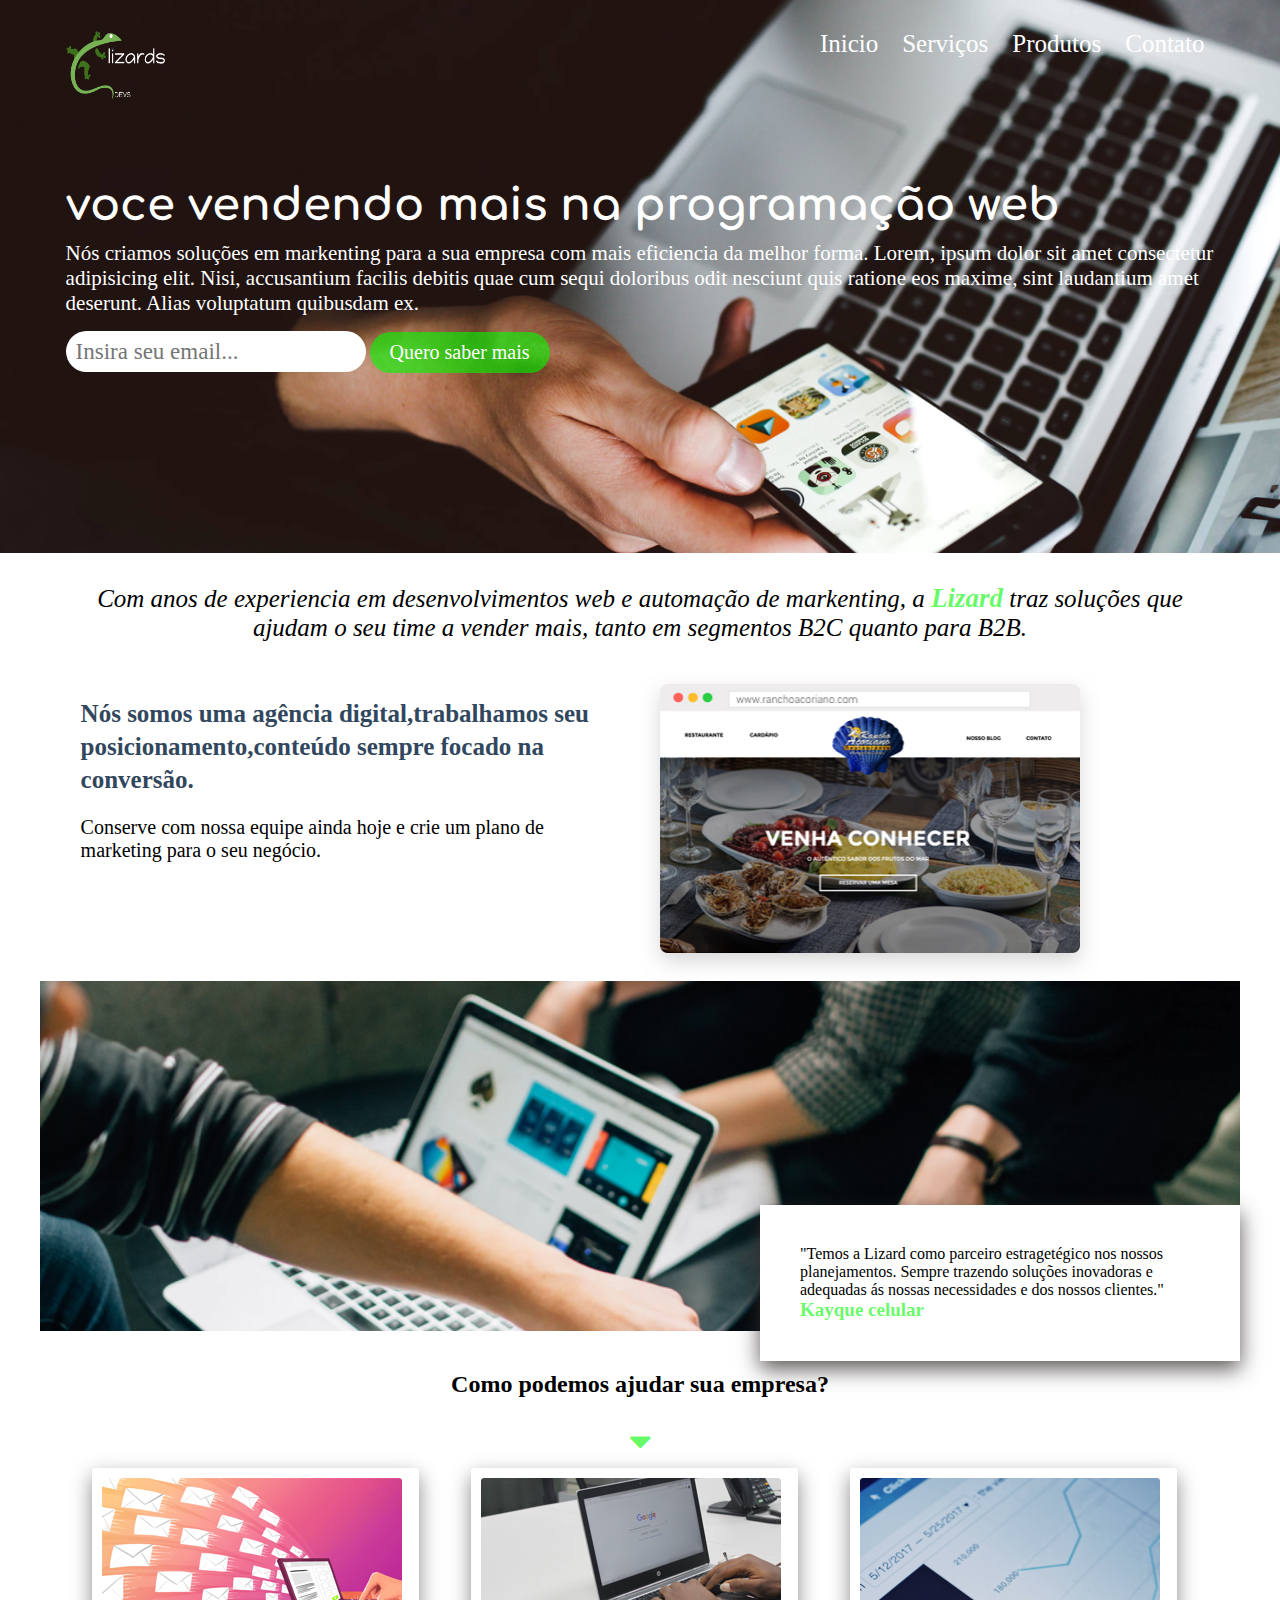
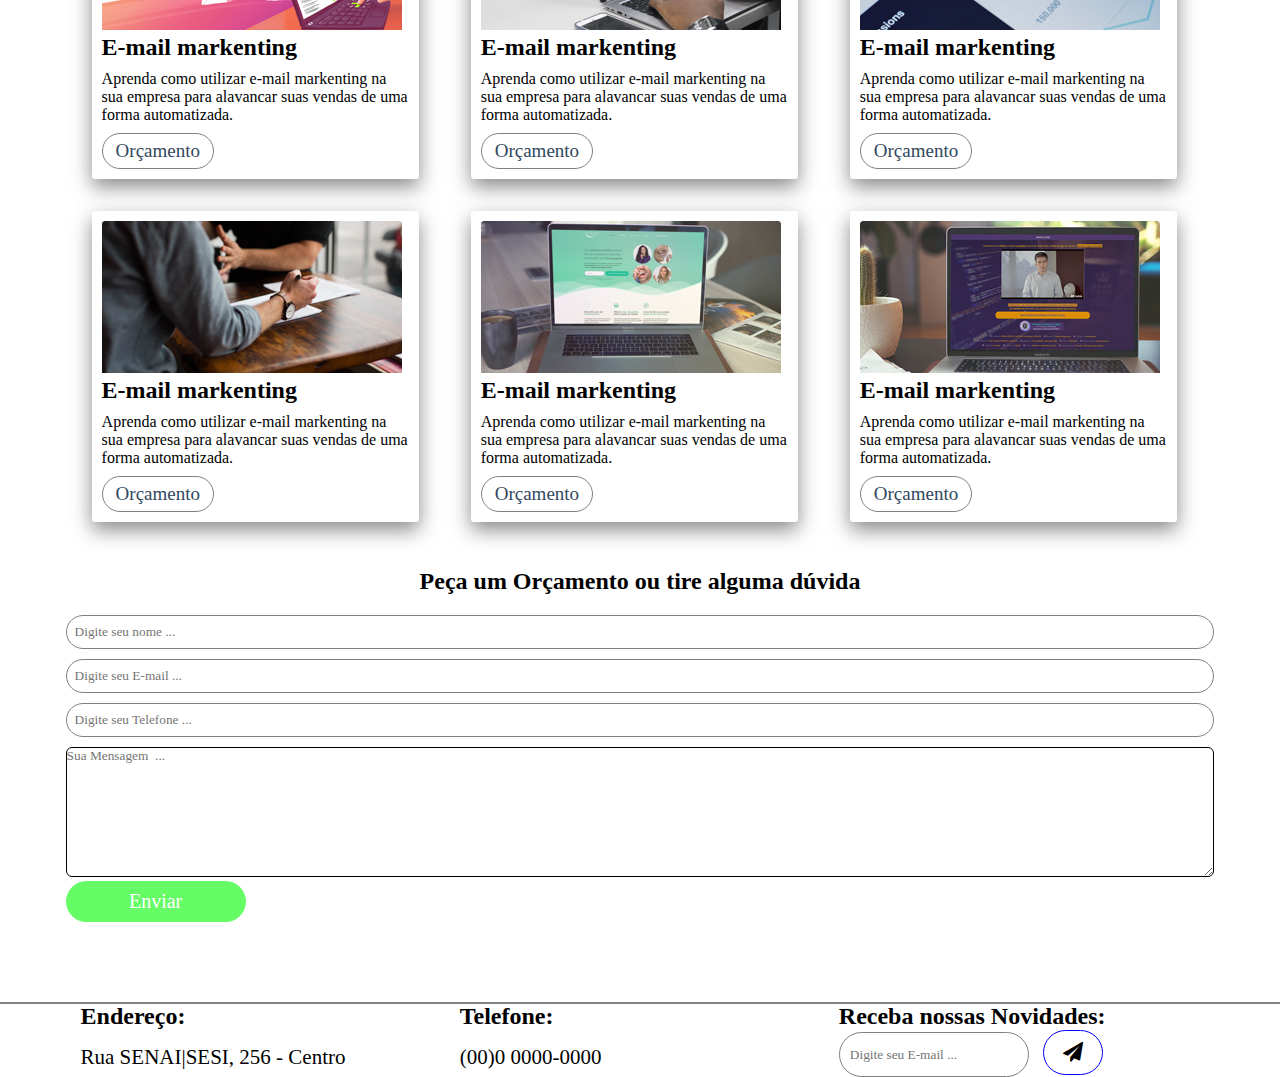
<file: htdocs/_Professor-Bruno/Projeto_web/index.html>
<!DOCTYPE html>

<html lang="pt-br">
    <head>

        <meta charset="UTF-8">
        <meta name="viewport" content="width=device-width, initial-scale=1.0">
        <title>Projeto_web</title>
        <link rel="stylesheet" href="./css/style.css">

                            <!--karantina-->
        <link rel="preconnect" href="https://fonts.googleapis.com">
        <link rel="preconnect" href="https://fonts.gstatic.com" crossorigin>
        <link href="https://fonts.googleapis.com/css2?family=Karantina&display=swap" rel="stylesheet">


                            <!--comfortaa-->
        <link rel="preconnect" href="https://fonts.googleapis.com">
        <link rel="preconnect" href="https://fonts.gstatic.com" crossorigin>
        <link href="https://fonts.googleapis.com/css2?family=Comfortaa:wght@600&family=Karantina&display=swap" rel="stylesheet">

                            <!--fa fa bars-->
        <link rel="stylesheet" href="https://cdnjs.cloudflare.com/ajax/libs/font-awesome/4.7.0/css/font-awesome.min.css">

                            <!---->
    </head>
    <body>
        <header><!-- Cabrçalho-->

            <div class="container"><!-- Conteudo inicial-->

                <div class="meu-topo"><!-- Menu inicial-->

                    <div class="logo"></div>


                    <nav class="menu-desktop"><!-- Menu para computador-->
                    
                        <ul>
                            <li><a href="">Inicio</a></li>
                            <li><a href="">Serviços</a></li>
                            <li><a href="">Produtos</a></li>
                            <li><a href="">Contato</a></li>
                        </ul>

                    </nav><!-- Menu para computador-->

                    <nav class="menu-mobile"><!-- Menu para celular-->
                    
                        <i class="fa fa-bars" style="font-size:40px;color:rgba(0, 250, 0, 0.6) "></i>
                        <ul>
                            <li><a href="">Inicio</a></li>
                            <li><a href="">Serviços</a></li>
                            <li><a href="">Produtos</a></li>
                            <li><a href="">Contato</a></li>
                        </ul>

                    </nav><!-- Menu para celular-->
                    
                </div><!-- Menu inicial-->

                <div class="chamada"><!-- Chamada mkt-->

                    <h2>voce vendendo mais na programação web</h2>
                    <p>
                        Nós criamos soluções em markenting para a sua
                        empresa com mais eficiencia da melhor forma.
                        Lorem, ipsum dolor sit amet consectetur adipisicing elit.
                        Nisi, accusantium facilis debitis quae cum sequi doloribus
                        odit nesciunt quis ratione eos maxime, sint laudantium amet
                        deserunt. Alias voluptatum quibusdam ex.
                        </p>

                    <form action=""> 
                        <input type="email" required placeholder="Insira seu email...">
                        <input type="submit" name="açao" value="Quero saber mais">
                    </form>

                </div><!-- Chamada mkt-->

            </div><!-- Conteudo inicial-->

        </header><!--fim do Cabrçalho-->
        
        <section class="descricao"><!--Descriçao-->
        
        <div class="container">
            <p>
                Com anos de experiencia em desenvolvimentos web e automação de markenting,
                a <b>Lizard</b> traz soluções que ajudam o seu time a vender mais, tanto
                em segmentos B2C quanto para B2B.

            </p>
        </div>

        </section><!--/Descriçao-->

        <section class="descricao2"><!--Descriçao2-->
        
            <div class="container">

                <div class="texto-descricao">

                    <h3>Nós somos uma agência digital,trabalhamos seu posicionamento,conteúdo sempre
                        focado na conversão.
                    </h3>
                    <p>
                        Conserve com nossa equipe ainda hoje e crie um plano de marketing para o seu negócio.
                    </p>

                </div>
                <img src="images/mockup1.jpg" alt="">

                <div class="clear"></div>
                
            </div>
    
            </section><!--/Descriçao2-->

            <section class="descricao3"><!--Descriçao3-->
                
                <div class="container">
                    
                    <div class="depoimento">


                        <p>
                            "Temos a Lizard como parceiro estragetégico nos nossos planejamentos.
                             Sempre trazendo soluções inovadoras e adequadas ás nossas necessidades 
                             e dos nossos clientes."
                                        
                             <br>

                                <b> Kayque celular </b>
                        </p>

                    </div>
                </div>
            </section><!--/Descriçao3-->

            <section class="servicos"><!--Serviços-->

                <div class="container">

                    <div class="titulo-servico">
                        <h2>
                            Como podemos ajudar sua empresa?
                        </h2>

                        <br>

                        <i class="fa fa-sort-down" style="font-size:36px; color: rgba(0, 250, 0, 0.6) ;"></i>
                    </div>
                    <div class="combo-produtos"> <!--Todos os produtos estarão aqui-->

                        <div class="espaco-produtos"><!--Espaço Produtos-->

                            <div class="box-produtos"><!--Box-produtos-->

                                <img src="./images/img3.jpg" alt="">

                                <h2>E-mail markenting</h2>

                                <p>
                                    Aprenda como utilizar e-mail markenting na sua empresa para alavancar suas
                                    vendas de uma forma automatizada.
                                </p>
                                <a href="">Orçamento</a>

                            </div><!--/Box-produtos-->

                        </div><!--/Espaço Produtos-->

                        <!----------------------------------------------------------->

                        <div class="espaco-produtos"><!--Espaço Produtos-->

                            <div class="box-produtos"><!--Box-produtos-->

                                <img src="./images/img4.jpg" alt="">

                                <h2>E-mail markenting</h2>

                                <p>
                                    Aprenda como utilizar e-mail markenting na sua empresa para alavancar suas
                                    vendas de uma forma automatizada.
                                </p>
                                <a href="">Orçamento</a>

                            </div><!--/Box-produtos-->

                        </div><!--/Espaço Produtos-->

                        <!----------------------------------------------------------->

                        <div class="espaco-produtos"><!--Espaço Produtos-->

                            <div class="box-produtos"><!--Box-produtos-->

                                <img src="./images/img5.jpg" alt="">

                                <h2>E-mail markenting</h2>

                                <p>
                                    Aprenda como utilizar e-mail markenting na sua empresa para alavancar suas
                                    vendas de uma forma automatizada.
                                </p>
                                <a href="">Orçamento</a>

                            </div><!--/Box-produtos-->

                        </div><!--/Espaço Produtos-->

                        <!----------------------------------------------------------->

                        <div class="espaco-produtos"><!--Espaço Produtos-->

                            <div class="box-produtos"><!--Box-produtos-->

                                <img src="./images/img6.jpg" alt="">

                                <h2>E-mail markenting</h2>

                                <p>
                                    Aprenda como utilizar e-mail markenting na sua empresa para alavancar suas
                                    vendas de uma forma automatizada.
                                </p>
                                <a href="">Orçamento</a>

                            </div><!--/Box-produtos-->

                        </div><!--/Espaço Produtos-->

                        <!----------------------------------------------------------->

                        <div class="espaco-produtos"><!--Espaço Produtos-->

                            <div class="box-produtos"><!--Box-produtos-->

                                <img src="./images/img2.jpg" alt="">

                                <h2>E-mail markenting</h2>

                                <p>
                                    Aprenda como utilizar e-mail markenting na sua empresa para alavancar suas
                                    vendas de uma forma automatizada.
                                </p>
                                <a href="">Orçamento</a>

                            </div><!--/Box-produtos-->

                        </div><!--/Espaço Produtos-->

                        <!----------------------------------------------------------->

                        <div class="espaco-produtos"><!--Espaço Produtos-->

                            <div class="box-produtos"><!--Box-produtos-->

                                <img src="./images/img1.jpg" alt="">

                                <h2>E-mail markenting</h2>

                                <p>
                                    Aprenda como utilizar e-mail markenting na sua empresa para alavancar suas
                                    vendas de uma forma automatizada.
                                </p>
                                <a href="">Orçamento</a>

                            </div><!--/Box-produtos-->

                        </div><!--/Espaço Produtos-->

                        <!----------------------------------------------------------->

                    </div> <!--/combo-produto-->

                </div>
            </section><!--/Serviços-->

            <section class="formulario">

                <div class="container">

                    <h2>
                        Peça um Orçamento ou tire alguma dúvida
                    </h2>

                    <form>

                        <input type="text" name="nome" placeholder="Digite seu nome ..." required>
                        <input type="text" name="email" placeholder="Digite seu E-mail ..." required>
                        <input type="text" name="telefone" placeholder="Digite seu Telefone ..." required>
                        <textarea name="mensagem" id="" cols="30" rows="10" placeholder="Sua Mensagem  ..."></textarea>
                        <input type="submit" name="acao" value="Enviar">


                    </form>

                </div>

            </section>
            <footer>
                <div class="texte">
                    <div class="container">
                        <div class="box-footer">

                            <h2>Endereço:</h2>

                            <p>Rua SENAI|SESI, 256 - Centro</p>


                        </div>

                        <div class="box-footer">

                            <h2>Telefone:</h2>

                            <p>(00)0 0000-0000</p>


                        </div>

                        <div class="box-footer">

                            <h2>Receba nossas Novidades:</h2>

                        <form action="">
                                <input type="text" name="email" placeholder="Digite seu E-mail ..." required>
                                <button type="submit"><i class="fa fa-send" style="font-size:20px"></i></button>
                        </form>


                        </div>
                    </div>
                </div>
            </footer>

            <script src="js/jquery.js"></script>
            <script>
                $('nav.menu-mobile i').click(function(){
                    $('nav.menu-mobile').find('ul').slideToggle();
                })
            </script>
    </body>
</html>
</file>
<file: htdocs/_Professor-Bruno/Projeto_web/css/style.css>
*{
    margin: 0;
    padding: 0;
    box-sizing: border-box;
    font-family: 'Confortaa', cursive;
}
header{
    background-image: url('../images/bg.jpg');
    min-height: 450px;
    padding: 30px 0;
    background-size: cover;
    background-position: center;

}
.container{
    max-width: 1200px;
    margin: 0 auto;
    padding: 0 2%;
}
.logo{
    position: relative;
    background-image: url('../images/logo.png');
    z-index: 2;
    background-size: 100%  100%;
    width: 100px;
    height: 70px;
    float: left;
}
.menu-desktop{
    float: right;
}
.menu-desktop ul{
 list-style: nome;
}
.menu-desktop li{
    display: inline-block;
    margin: 0 10px;

}
.menu-desktop a{
   color: #fff;
   text-decoration: none;
   font-size: 25px;

}
.menu-mobile{
    float: right;
    display: none;
}
.menu-mobile ul{
    position: absolute;
    left: 0;
    top: 0px;
    width: 100%;
    padding: 70px 0 30px 0;
    display: none;
    text-align: center;
    background-color: rgba(0, 250, 0, 0.6) ;
}
.menu-desktop i{
    position: relative;
    z-index: 2;
}
.menu-mobile a{
    text-decoration: none;
    color: #fff;
    display: block;
    font-size: 21px;
}
.chamada{
    padding: 150px 0 ;
}
.chamada h2{
    color: #fff;
    font-size: 45px;
    font-family: 'Comfortaa', cursive;
}
.chamada p{
    font-size: 21px;
    color: #fff;
    margin-top: 10px;

}
.chamada form{
    margin-top: 15px;
}
.chamada input[type="email"]:focus{outline: 0;}
.chamada input[type="email"]{
    width: 300px;
    height: 41px;
    border-radius: 100px;
    background-color:#fff ;
    border: 0;
    padding-left: 10px;
    font-size: 23px;
}

.chamada input[type="submit"]{
    width: 180px;
    height: 41px;
    border-radius: 100px;
    background-color:rgba(0, 250, 0, 0.6) ;
    color: #fff;
    cursor: pointer;
    border: 0;
    font-size: 20px;
}
.descricao{
text-align: center;
padding: 30px 0;
}
.descricao p{
    font-size: 25px;
    font-style: italic;
}
.descricao b{
    color:rgba(0, 250, 0, 0.6) ;
    font-size: 27px;
}
.texto-descricao{
    padding: 0 15px;
    float: left;
    width: 50%;
    
}

.texto-descricao h3{

    color: #31475e;
    font-size: 25px;
    line-height: 33px;
    margin-top: 25px;
    
}

.texto-descricao p{
    margin-top: 20px;
    font-size: 20px;
}

.descricao2 img{
    float: left;
    width: 40%;
}
.clear{
    clear: both;
}

.descricao3 .container{
    background-image: url(../images/bg2.jpg);
    background-size: cover;
    position: relative;
    min-height: 350px;
}
.depoimento{
    position: absolute;
    background-color: #fff;
    left: 60%;
    bottom: -30px;
    max-width: 487px;
    padding: 40px;
    box-shadow: 0 8px 20px 0 rgba(51,45,45, 0.8);
}

.depoimento b{
    font-size: 19px;
    color:rgba(0, 250, 0, 0.6) ;
}

.titulo-servico{
    text-align: center;
}
.servicos{
    margin-top: 40px;
}
.combo-produtos{
    display: flex;
    flex-wrap: wrap;

}
.espaco-produtos{
    display: flex;
    width: 33%;
    padding: 16px 26px ;

}
.espaco-produtos a{
    display: inline-block;
    border: 1px solid gray;
    color: #31475e;
    font-size: 19px;
    text-decoration: none;
    padding: 6px 13px ;
    border-radius: 20px;
}
.espaco-produtos p{
    margin: 9px 0;
}
.box-produtos{
    border-radius: 3px;
    height: 100%;
    box-shadow: 0 8px 20px 0 rgba(110,109,109, 0.8);
    padding: 10px;
}
.formulario{
    padding: 30px 0;
}
.formulario h2{
    text-align: center;
}
.formulario form{
    margin-top: 10px;
}
.formulario input[type=text]{
    width: 100%;
    height: 100%;
    border: 1px solid gray;
    border-radius: 100px;
    margin-top: 10px;
    padding: 8px;
}
.formulario textarea{
    width: 100%;
    height: 130px;
    margin-top: 10px;
    border: 1px solid black;
    border-radius: 6px;

}
.formulario input[type=submit]{

    width: 180px;
    height: 41px;
    border-radius: 100px;
    background-color:rgba(0, 250, 0, 0.6) ;
    color: #fff;
    cursor: pointer;
    border: 0;
    font-size: 20px;
}
footer{
    margin: 50px 0;
    border: 1px solid gray;
}
.box-footer{
    float: left;
    width: 33%;
    padding: 0 15px;


}
.box-footer p{
    margin-top: 15px;
    font-size: 21px;

}
.box-footer input[type=text]{
    width: 80%;
    padding-left: 10px;
    max-width: 190px;
    height: 45px;
    border-radius: 100px;
    border: 1px solid gray;

}
.box-footer button{
    margin-left: 10px;
    max-width: 60px;
    height: 45px;
    border: 1px solid blue;
    border-radius: 50px;
    background-color: #fff;
    width: 70px;

}

/*  Abaixo codigo de responsividade */
/*apenas para aipad e tablets*/

@media screen  and (max-width:1024px){

    .depoimento{
        position: absolute;
        left: 50%;
        top: 50%;
        bottom: auto;
        padding: 30px;
        width: 90%;
        transform: translate(-50%, -50%);
        
    }
    .espaco-produtos{
        width: 100%;
        margin: 0 auto;
        max-width: 400px;
        
    }
    .menu-desktop{
        display: none;
    }
    .menu-mobile{
        display: block;
    }
    .chamada{
        text-align: center;
    }
    .chamada input[type="email"]{
        margin-bottom: 10px;
    }

}

/* definind0 medidas para celulares */
@media screen  and (max-width:768px){

    .texto-descricao{
        width: 100%;
        display: block;
        float: none;
    }
    .descricao2 img{
        width: 100%;
        display: block;
        margin: 0 auto;
        float: none;
        margin-top: 10px;
        max-width: 500px;
    }

}
</file>
